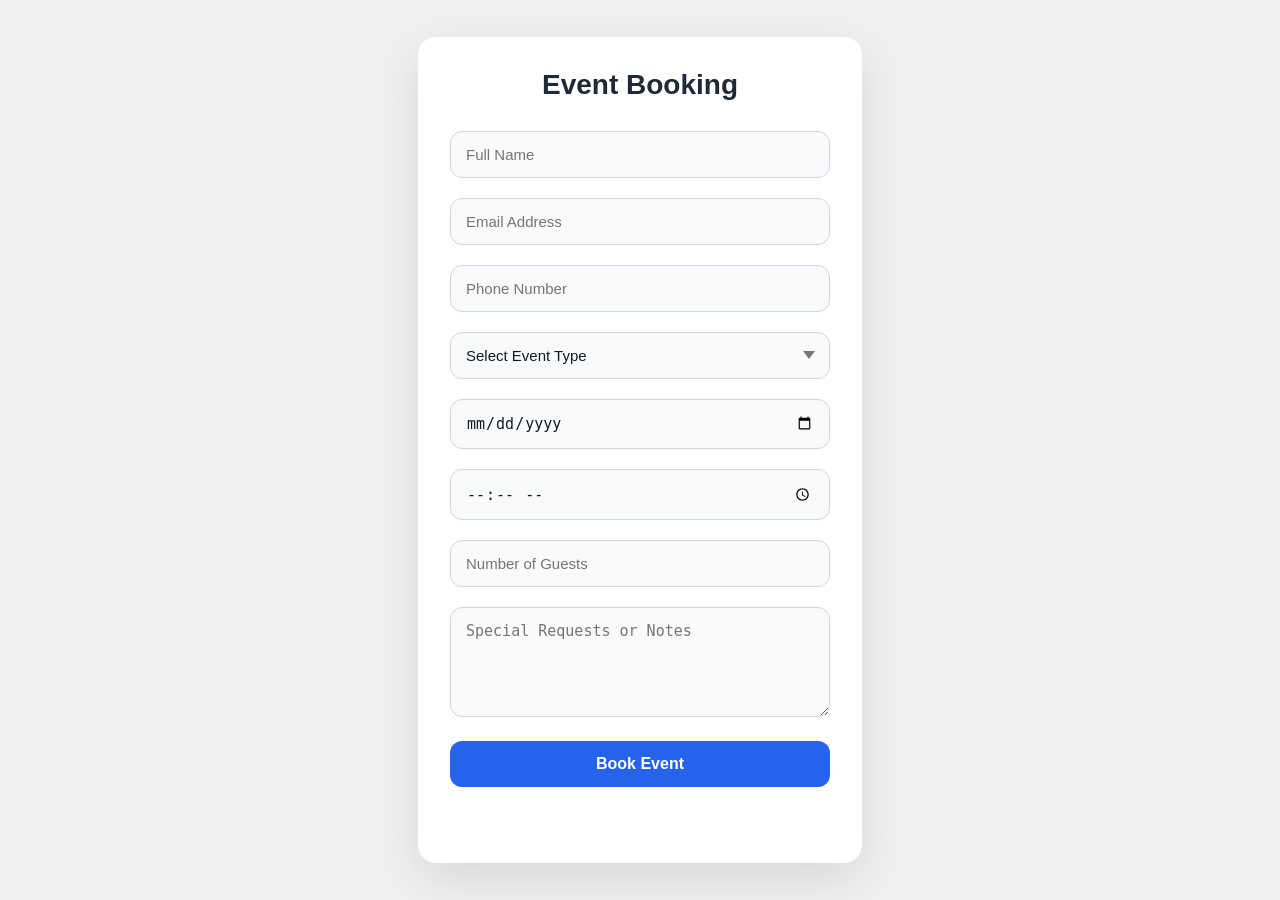
<file: event-booking.html>
<!DOCTYPE html>
<html lang="en">
<head>
  <meta charset="UTF-8">
  <meta name="viewport" content="width=device-width, initial-scale=1.0">
  <title>Event Booking Form</title>
  <link rel="stylesheet" href="style.css">
</head>
<body>
  <div class="box">
    <h1>Event Booking</h1>
    <form>
      <input type="text" id="name" name="name" placeholder="Full Name" required>
      <input type="email" id="email" name="email" placeholder="Email Address" required>
      <input type="tel" id="phone" name="phone" placeholder="Phone Number" required>
      <select id="event-type" name="eventType" required>
        <option value="">Select Event Type</option>
        <option value="wedding">Wedding</option>
        <option value="conference">Conference</option>
        <option value="birthday">Birthday Party</option>
        <option value="concert">Concert</option>
        <option value="meeting">Meeting</option>
      </select>
      <input type="date" id="event-date" name="eventDate" required>
      <input type="time" id="event-time" name="eventTime" required>
      <input type="number" id="guests" name="guests" placeholder="Number of Guests" min="1" required>
      <textarea id="notes" name="notes" placeholder="Special Requests or Notes" rows="4"></textarea>
      <button type="submit">Book Event</button>
      <p id="message"></p>
    </form>
  </div>

  <script>
    const form = document.querySelector('form');
    const message = document.getElementById('message');

    form.addEventListener('submit', function(event) {
      event.preventDefault();
      message.className = '';

      const name = document.getElementById('name').value.trim();
      const email = document.getElementById('email').value.trim();
      const phone = document.getElementById('phone').value.trim();
      const eventType = document.getElementById('event-type').value;
      const eventDate = document.getElementById('event-date').value;
      const eventTime = document.getElementById('event-time').value;
      const guests = Number(document.getElementById('guests').value);

      const emailPattern = /^[^\s@]+@[^\s@]+\.[^\s@]+$/;
      const phonePattern = /^\+?\d{7,15}$/;
      const today = new Date();
      const selectedDate = eventDate ? new Date(eventDate + 'T00:00:00') : null;

      if (!name) {
        return showError('Please enter your full name.');
      }

      if (!email || !emailPattern.test(email)) {
        return showError('Please enter a valid email address.');
      }

      if (!phone || !phonePattern.test(phone)) {
        return showError('Please enter a valid phone number with 7 to 15 digits.');
      }

      if (!eventType) {
        return showError('Please select an event type.');
      }

      if (!eventDate) {
        return showError('Please choose an event date.');
      }

      if (selectedDate < new Date(today.toDateString())) {
        return showError('Event date cannot be in the past.');
      }

      if (!eventTime) {
        return showError('Please choose an event time.');
      }

      if (!guests || guests < 1) {
        return showError('Please enter a valid number of guests.');
      }

      showSuccess('Your event booking request has been submitted successfully.');
      form.reset();
    });

    function showError(text) {
      message.textContent = text;
      message.className = 'error';
    }

    function showSuccess(text) {
      message.textContent = text;
      message.className = 'success';
    }
  </script>
</body>
</html>
</file>
<file: style.css>
body {
  display: flex;
  justify-content: center;
  align-items: center;
  min-height: 100vh;
  margin: 0;
  background: #f0f0f0;
  font-family: Arial, sans-serif;
}

.box {
  background: #ffffff;
  padding: 32px;
  border-radius: 18px;
  width: 380px;
  box-shadow: 0 16px 48px rgba(0, 0, 0, 0.1);
}

.box h1 {
  margin: 0 0 20px;
  text-align: center;
  color: #1f2937;
  font-size: 28px;
}

form {
  display: flex;
  flex-direction: column;
}

input,
select,
textarea {
  width: 100%;
  padding: 14px 15px;
  margin: 10px 0;
  border: 1px solid #d1d5db;
  border-radius: 12px;
  font-size: 15px;
  color: #111827;
  background: #f9fafb;
  box-sizing: border-box;
}

input:focus,
select:focus,
textarea:focus {
  outline: none;
  border-color: #3b82f6;
  box-shadow: 0 0 0 4px rgba(59, 130, 246, 0.12);
}

select {
  appearance: none;
  background-image: url("data:image/svg+xml,%3Csvg xmlns='http://www.w3.org/2000/svg' width='12' height='8' viewBox='0 0 12 8'%3E%3Cpath fill='%23777' d='M6 8L0 0h12z'/%3E%3C/svg%3E");
  background-repeat: no-repeat;
  background-position: right 14px center;
  background-size: 12px 8px;
}

textarea {
  resize: vertical;
  min-height: 110px;
}

button {
  width: 100%;
  padding: 14px;
  margin-top: 14px;
  border: none;
  border-radius: 12px;
  background: #2563eb;
  color: #ffffff;
  font-size: 16px;
  font-weight: 600;
  cursor: pointer;
  transition: background 0.2s ease;
}

button:hover {
  background: #1d4ed8;
}

button:active {
  transform: translateY(1px);
}

#message {
  margin-top: 10px;
  min-height: 20px;
  font-size: 14px;
  text-align: center;
}

#message.error {
  color: #dc2626;
}

#message.success {
  color: #16a34a;
}
</file>
